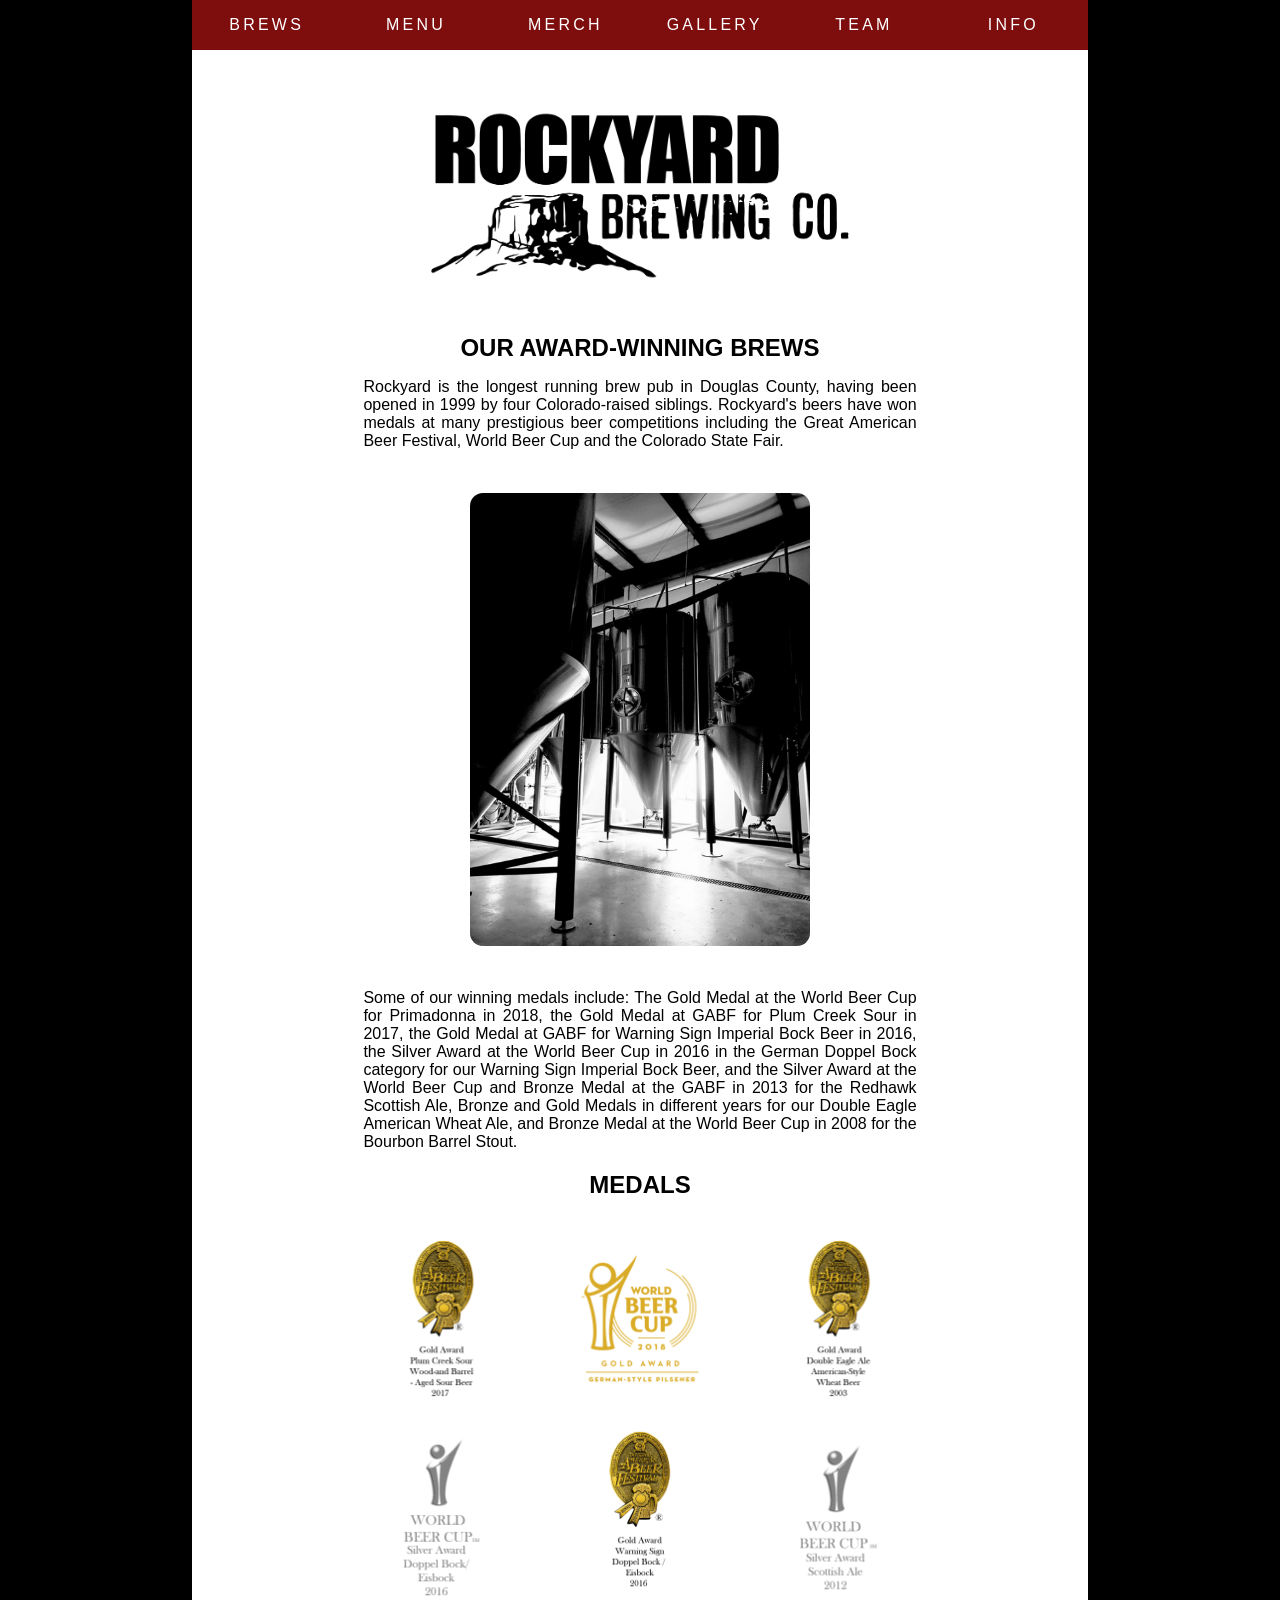
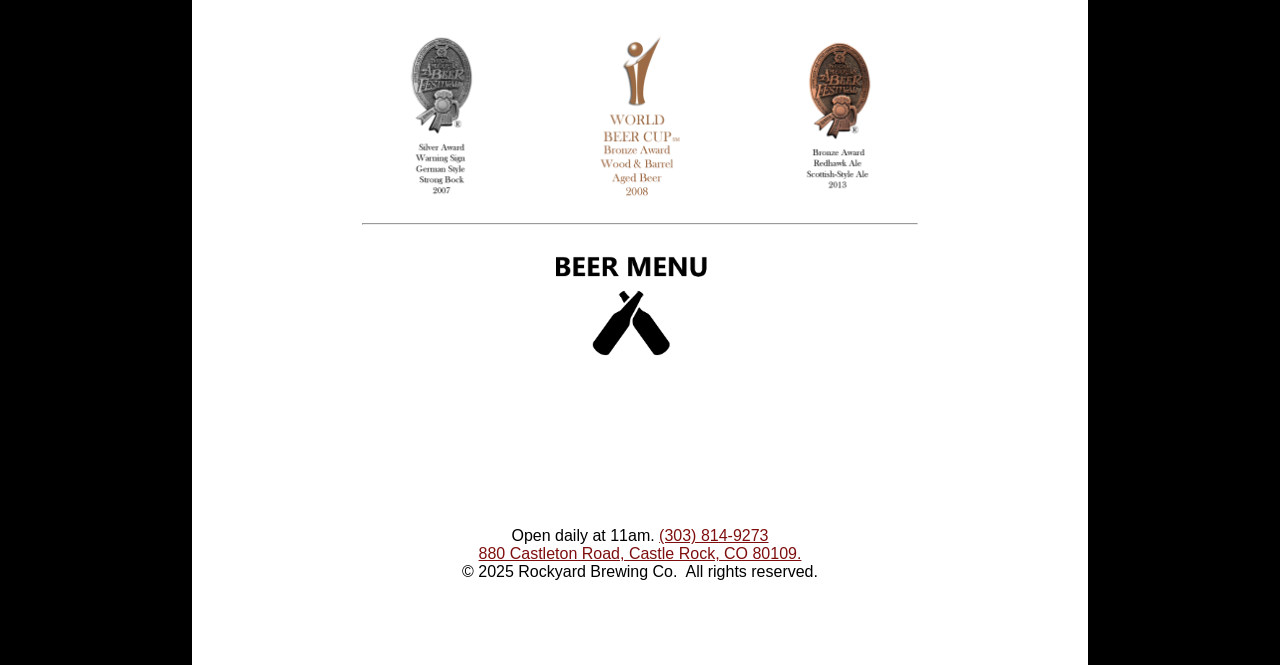
<file: index.html>
<!DOCTYPE html>
<html lang="en">

<head>
    <!-- favicons -->
    <link rel="shortcut icon" type="image/png" href="/data/icon_192x192.png">
    <link rel="shortcut icon" sizes="192x192" href="/data/icon_192x192.png">
    <link rel="apple-touch-icon" href="/data/icon_192x192.png">

    <!-- favicon update -->
    <link rel="icon" href="/data/icon_192x192.png?v=1.0.18" />

    <!-- additional -->
    <title>Rockyard Brewing Co. | Home Page</title>
    <meta charset="utf-8">
    <meta name="viewport" content="width=device-width, initial-scale=1">
    <meta name="description" content="Rockyard history and brewery awards">
    <link rel="stylesheet" href="styles/main.css?v=1.0.18">
    <link rel="stylesheet" href="styles/icons.css?v=1.0.18">
    <link rel="canonical" href="https://rockyard.com">

    <!-- analytics -->
    <script async src="https://www.googletagmanager.com/gtag/js?id=G-DZWD336C4Q"></script>
    <script>
        window.dataLayer = window.dataLayer || [];
        function gtag() { dataLayer.push(arguments); }
        gtag('js', new Date());

        gtag('config', 'G-DZWD336C4Q');
    </script>

    <!-- closable div -->
    <link rel="stylesheet" href="styles/closable.css?v=1.0.18">
    <script async src="scripts/closable.js?v=1.0.18"></script>

</head>

<body>

    <!-- <div class="ShowHide" id="Bar">
        <div id="right">
            <a href="#" onclick="Hide(Bar);">X</a>
        </div>
        <div id="left">
            We're sorry, Rockyard will be closed until around June 20th for repairs. We'll see you soon!
        </div>
    </div> -->

    <div id="showcase">

        <!-- NAVBAR -->
        <nav class="navigation">
            <ul>
                <li><a href="./">BREWS</a></li>
                <li><a href="menu.html">MENU</a></li>
                <li><a href="merch.html">MERCH</a></li>
                <li><a href="gallery.html">GALLERY</a></li>
                <li><a href="team.html">TEAM</a></li>
                <li><a href="info.html">INFO</a></li>
            </ul>
        </nav>

        <!-- MAIN CONTENT -->
        <div id="subshowcase">
            <div id="subshowcase-detail">

                <img class="splash" src="data/logos/logo_black.png" alt="RBC Black Logo" />

                <h1>
                    OUR AWARD-WINNING BREWS
                </h1>

                <p>
                    Rockyard is the longest running brew pub in Douglas County,
                    having been opened in 1999 by four Colorado-raised
                    siblings. Rockyard's beers have won medals at many
                    prestigious beer competitions including the Great American
                    Beer Festival, World Beer Cup and the Colorado State Fair.
                </p>

                <img class="splash-v rounded" src="data/photos/tanks.png" alt="Brewery Fermenter" />

                <p>
                    Some of our winning medals include: The Gold Medal at the
                    World Beer Cup for Primadonna in 2018, the Gold Medal at
                    GABF for Plum Creek Sour in 2017, the Gold Medal at GABF
                    for Warning Sign Imperial Bock Beer in 2016, the Silver
                    Award at the World Beer Cup in 2016 in the German Doppel
                    Bock category for our Warning Sign Imperial Bock Beer, and
                    the Silver Award at the World Beer Cup and Bronze Medal at
                    the GABF in 2013 for the Redhawk Scottish Ale, Bronze and
                    Gold Medals in different years for our Double Eagle
                    American Wheat Ale, and Bronze Medal at the World Beer Cup
                    in 2008 for the Bourbon Barrel Stout.
                </p>

                <h2>
                    MEDALS
                </h2>

                <div class="gallery">
                    <div class="row">
                        <div class="item">
                            <img src="data/awards/GABF1.png" alt="Great American Beer Festival Award no. 1">
                        </div>
                        <div class="item">
                            <img src="data/awards/WBC_Gold_Primadonna.png" alt="World Beer Cup, Gold Primadonna">
                        </div>
                        <div class="item">
                            <img src="data/awards/GABF3.png" alt="Great American Beer Festival Award no. 3">
                        </div>
                    </div>
                    <div class="row">
                        <div class="item">
                            <img src="data/awards/WBC1.png" alt="World Beer Cup Award no. 1">
                        </div>
                        <div class="item">
                            <img src="data/awards/GABF2.png" alt="Great American Beer Festival Award no. 2">
                        </div>
                        <div class="item">
                            <img src="data/awards/WBC2.png" alt="World Beer Cup Award no. 2">
                        </div>
                    </div>
                    <div class="row">
                        <div class="item">
                            <img src="data/awards/GABF4.png" alt="Great American Beer Festival Award no. 4">
                        </div>
                        <div class="item">
                            <img src="data/awards/WBC3.png" alt="World Beer Cup Award no. 3">
                        </div>
                        <div class="item">
                            <img src="data/awards/GABF5.png" alt="Great American Beer Festival Award no. 5">
                        </div>
                    </div>
                </div>

                <hr />

                <div class="menu">
                    <a href="https://www.canva.com/design/DAG2jGZc2I8/MSeVr0kwJCTQhzF5xi6Z4Q/view" rel="noopener" aria-label="Canva">
                        <img id="beer" src="data/menu/menuB.png" alt="Beer Menu" />
                    </a>
                </div>

                <!-- <h1>
                    BEER MENU
                </h1>
                <a href="https://untappd.com/v/rockyard-brewing-co/33327" aria-label="untappd" rel="noopener">
                    <img height="100vh" style="margin-right: auto; margin-left: auto; display: block;"
                        src="data/social/icon_untappd.svg" alt="Untappd">
                </a> -->

                <!-- PAGE BOTTOM -->
                <div class="bottom">
                    <p style="text-align: center;">
                        Open daily at 11am.
                        <a href="tel:303-814-9273">
                            (303) 814-9273
                        </a>
                        <br />
                        <a href="https://www.google.com/maps/dir//Rockyard+Brewing+Company,+880+Castleton+Rd,+Castle+Rock,+CO+80109"
                            rel="noopener">
                            880 Castleton Road, Castle Rock, CO 80109.
                        </a>
                        <br />
                        © 2025 Rockyard Brewing Co.&nbsp;&nbsp;All rights reserved.
                    </p>
                </div>

            </div>
        </div>
    </div>

</body>

</html>
</file>
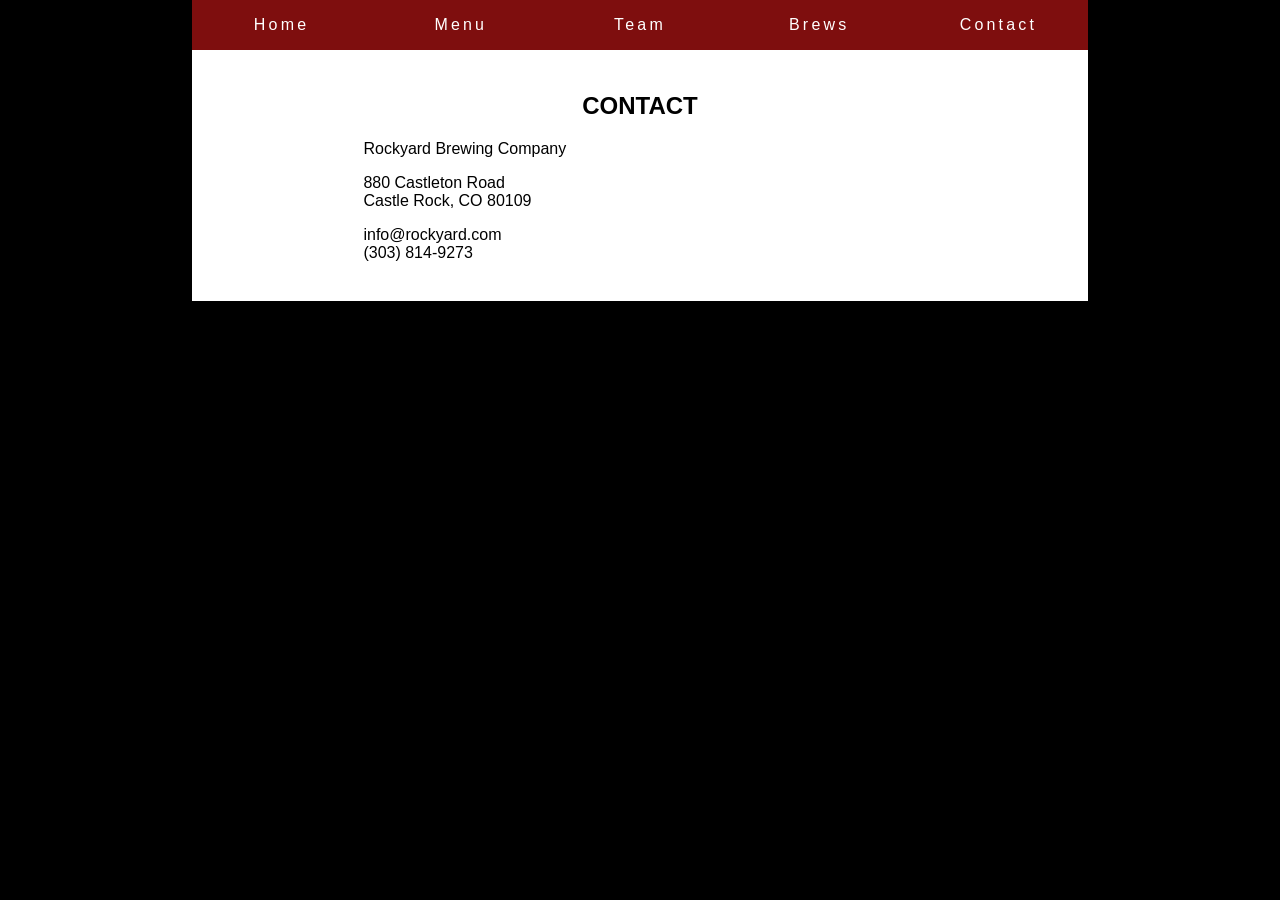
<file: contact.html>
<!DOCTYPE html>
<html>

<head>
    <meta charset="utf-8">
    <link rel="stylesheet" href="styles/main.css">
</head>

<body>
    <div id="showcase">

        <!-- NAVBAR -->
        <nav class="navigation">
            <ul>
                <li><a href="index.html">Home</a></li>
                <li><a href="menu.html">Menu</a></li>
                <li><a href="team.html">Team</a></li>
                <li><a href="brews.html">Brews</a></li>
                <li><a href="contact.html">Contact</a></li>
            </ul>
        </nav>

        <!-- MAIN CONTENT -->
        <div id="subshowcase">
            <div id="subshowcase-detail">

                <h2>
                    CONTACT
                </h2>

                <p>
                    Rockyard Brewing Company
                </p>
                <p>
                    880 Castleton Road<br>
                    Castle Rock, CO 80109
                </p>
                <p>
                    info@rockyard.com<br>
                    (303) 814-9273
                </p>

            </div>
        </div>
    </div>

</body>

</html>
</file>
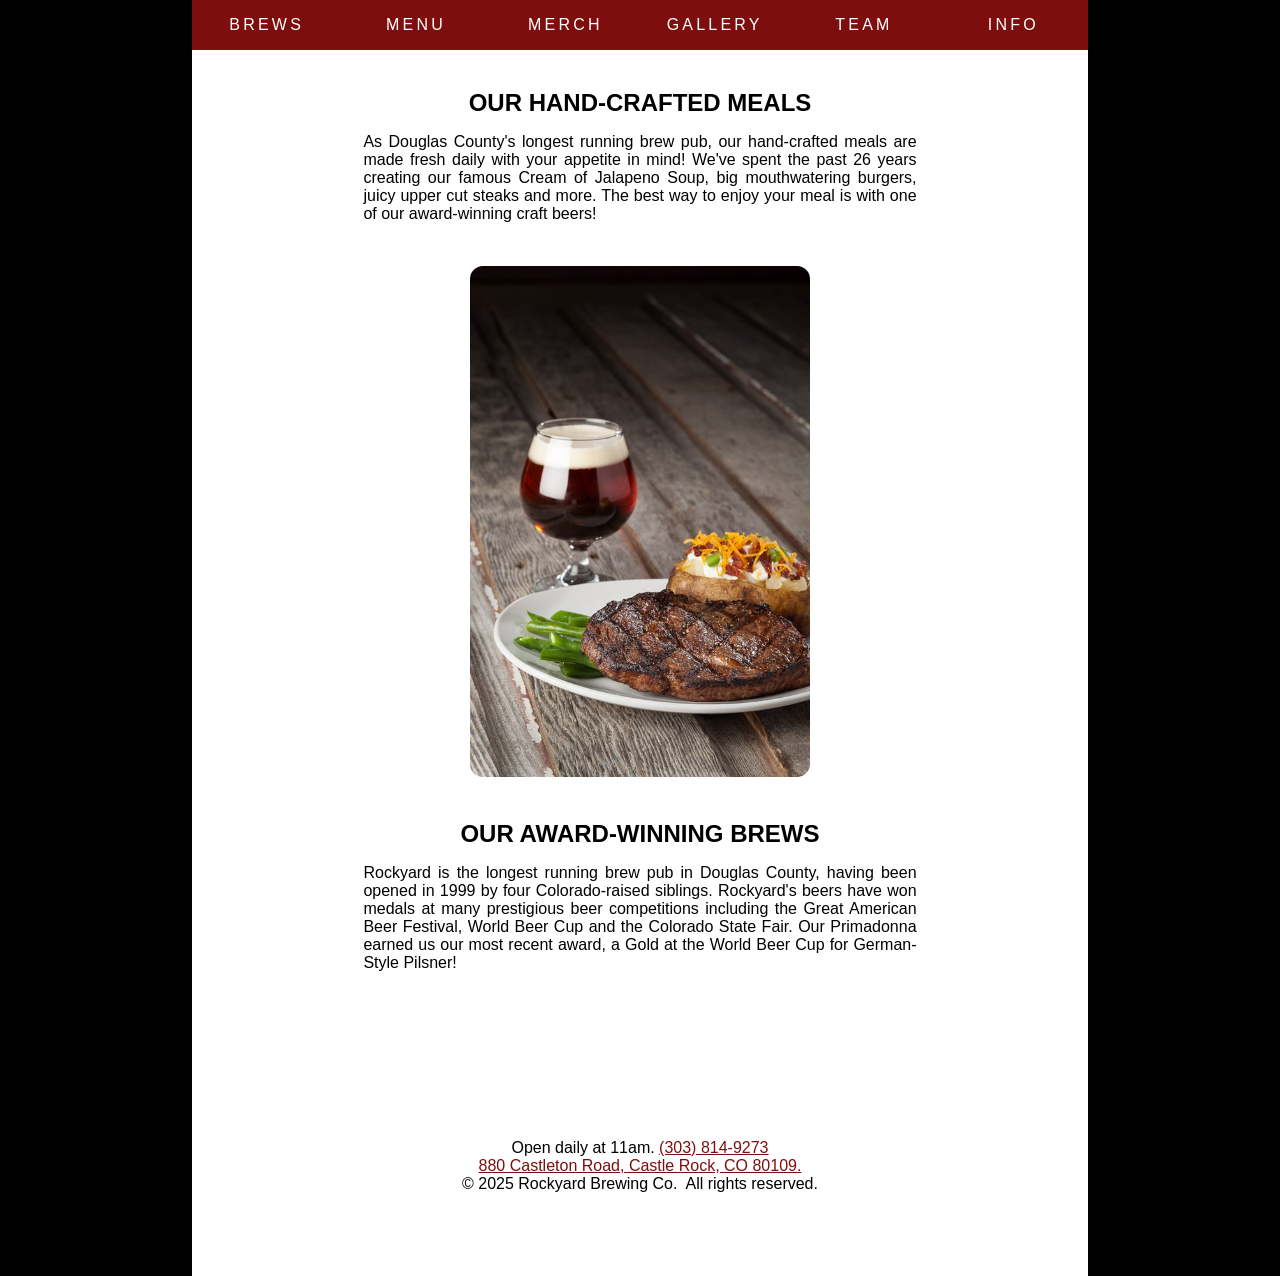
<file: gallery.html>
<!DOCTYPE html>
<html lang="en">

<head>
    <!-- favicons -->
    <link rel="shortcut icon" type="image/png" href="/data/icon_192x192.png">
    <link rel="shortcut icon" sizes="192x192" href="/data/icon_192x192.png">
    <link rel="apple-touch-icon" href="/data/icon_192x192.png">

    <!-- favicon update -->
    <link rel="icon" href="/data/icon_192x192.png?v=1.0.18" />

    <!-- additional -->
    <title>Rockyard Brewing Co. | Photo Gallery</title>
    <meta charset="utf-8">
    <meta name="viewport" content="width=device-width, initial-scale=1">
    <meta name="description" content="Rockyard merch and image gallery">
    <link rel="stylesheet" href="styles/main.css?v=1.0.18">
    <link rel="canonical" href="https://rockyard.com/gallery.html">

    <!-- analytics -->
    <script async src="https://www.googletagmanager.com/gtag/js?id=G-DZWD336C4Q"></script>
    <script>
        window.dataLayer = window.dataLayer || [];
        function gtag() { dataLayer.push(arguments); }
        gtag('js', new Date());

        gtag('config', 'G-DZWD336C4Q');
    </script>

    <!-- closable div -->
    <link rel="stylesheet" href="styles/closable.css?v=1.0.18">
    <script async src="scripts/closable.js?v=1.0.18"></script>

</head>

<body>

    <div id="showcase">

        <!-- NAVBAR -->
        <nav class="navigation">
            <ul>
                <li><a href="./">BREWS</a></li>
                <li><a href="menu.html">MENU</a></li>
                <li><a href="merch.html">MERCH</a></li>
                <li><a href="gallery.html">GALLERY</a></li>
                <li><a href="team.html">TEAM</a></li>
                <li><a href="info.html">INFO</a></li>
            </ul>
        </nav>

        <!-- MAIN CONTENT -->
        <div id="subshowcase">
            <div id="subshowcase-detail">

                <h1>
                    OUR HAND-CRAFTED MEALS
                </h1>
                <p>
                    As Douglas County's longest running brew pub, our
                    hand-crafted meals are made fresh daily with your appetite
                    in mind! We've spent the past 26 years creating our famous
                    Cream of Jalapeno Soup, big mouthwatering burgers, juicy
                    upper cut steaks and more. The best way to enjoy your meal
                    is with one of our award-winning craft beers!
                </p>

                <img class="splash-v rounded" src="data/photos/food.jpg" alt="food" />

                <h1>
                    OUR AWARD-WINNING BREWS
                </h1>
                <p>
                    Rockyard is the longest running brew pub in Douglas County,
                    having been opened in 1999 by four Colorado-raised
                    siblings. Rockyard's beers have won medals at many
                    prestigious beer competitions including the Great American
                    Beer Festival, World Beer Cup and the Colorado State Fair.
                    Our Primadonna earned us our most recent award, a Gold at
                    the World Beer Cup for German-Style Pilsner!
                </p>

                <!-- PAGE BOTTOM -->
                <div class="bottom">
                    <p style="text-align: center;">
                        Open daily at 11am.
                        <a href="tel:303-814-9273">
                            (303) 814-9273
                        </a>
                        <br />
                        <a href="https://www.google.com/maps/dir//Rockyard+Brewing+Company,+880+Castleton+Rd,+Castle+Rock,+CO+80109"
                            rel="noopener">
                            880 Castleton Road, Castle Rock, CO 80109.
                        </a>
                        <br />
                        © 2025 Rockyard Brewing Co.&nbsp;&nbsp;All rights reserved.
                    </p>
                </div>

            </div>
        </div>
    </div>

</body>

</html>
</file>
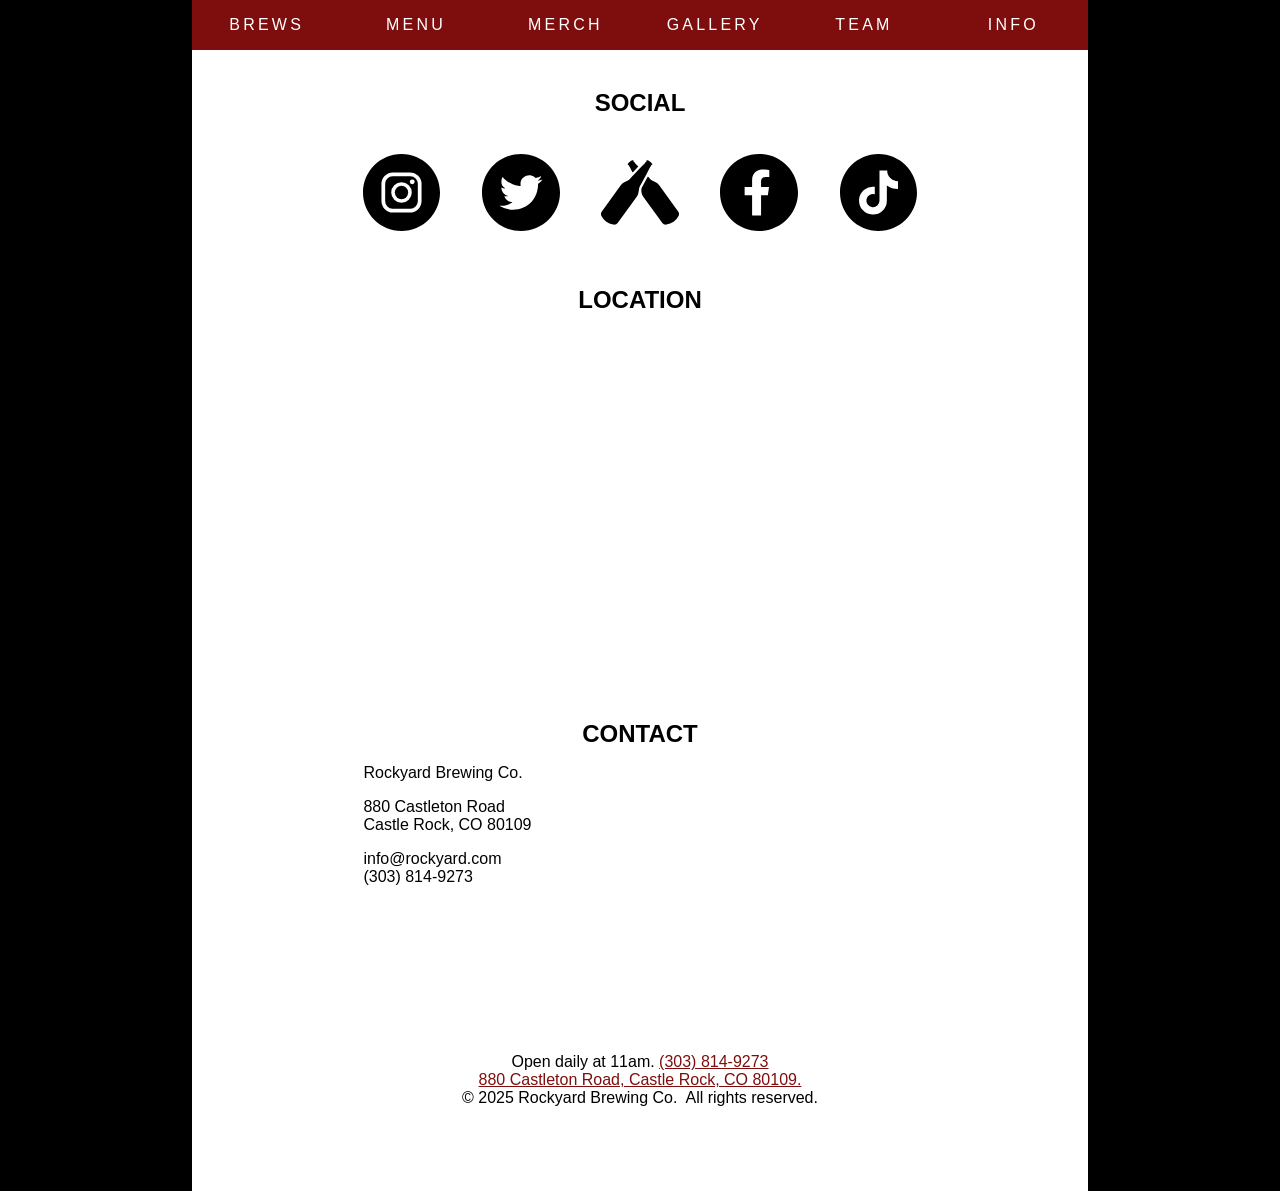
<file: info.html>
<!DOCTYPE html>
<html lang="en">

<head>
    <!-- favicons -->
    <link rel="shortcut icon" type="image/png" href="/data/icon_192x192.png">
    <link rel="shortcut icon" sizes="192x192" href="/data/icon_192x192.png">
    <link rel="apple-touch-icon" href="/data/icon_192x192.png">

    <!-- favicon update -->
    <link rel="icon" href="/data/icon_192x192.png?v=1.0.18" />

    <!-- additional -->
    <title>Rockyard Brewing Co. | Information</title>
    <meta charset="utf-8">
    <meta name="viewport" content="width=device-width, initial-scale=1">
    <meta name="description" content="Rockyard ocial media, location, and contact">
    <link rel="stylesheet" href="styles/main.css?v=1.0.18">
    <link rel="stylesheet" href="styles/icons.css?v=1.0.18">
    <link rel="canonical" href="https://rockyard.com/info.html">

    <!-- analytics -->
    <script async src="https://www.googletagmanager.com/gtag/js?id=G-DZWD336C4Q"></script>
    <script>
        window.dataLayer = window.dataLayer || [];
        function gtag() { dataLayer.push(arguments); }
        gtag('js', new Date());

        gtag('config', 'G-DZWD336C4Q');
    </script>

    <!-- closable div -->
    <link rel="stylesheet" href="styles/closable.css?v=1.0.18">
    <script async src="scripts/closable.js?v=1.0.18"></script>

</head>

<body>

    <div id="showcase">

        <!-- NAVBAR -->
        <nav class="navigation">
            <ul>
                <li><a href="./">BREWS</a></li>
                <li><a href="menu.html">MENU</a></li>
                <li><a href="merch.html">MERCH</a></li>
                <li><a href="gallery.html">GALLERY</a></li>
                <li><a href="team.html">TEAM</a></li>
                <li><a href="info.html">INFO</a></li>
            </ul>
        </nav>

        <!-- MAIN CONTENT -->
        <div id="subshowcase">
            <div id="subshowcase-detail">

                <h1>
                    SOCIAL
                </h1>
                <div class="gallery">
                    <div class="row">
                        <div class="item padded">
                            <a href="https://www.instagram.com/rockyardbrewing/" rel="noopener" aria-label="Instagram">
                                <img src="data/social/icon_instagram.svg" alt="Instagram" />
                            </a>
                        </div>
                        <div class="item padded">
                            <a href="https://twitter.com/rockyardbrewing/" rel="noopener" aria-label="Twitter">
                                <img src="data/social/icon_twitter.svg" alt="Twitter" />
                            </a>
                        </div>
                        <div class="item padded">
                            <a href="https://www.canva.com/design/DAG2jGZc2I8/MSeVr0kwJCTQhzF5xi6Z4Q/view?utm_content=DAG2jGZc2I8&utm_campaign=designshare&utm_medium=link2&utm_source=uniquelinks&utlId=ha74b4230c2" rel="noopener" aria-label="Canva">
                                <img src="data/social/icon_untappd.svg" alt="Untappd" />
                            </a>
                        </div>
                        <div class="item padded">
                            <a href="https://www.facebook.com/RockyardBrewingCompany/" rel="noopener"
                                aria-label="Facebook">
                                <img src="data/social/icon_facebook.svg" alt="Facebook" />
                            </a>
                        </div>
                        <div class="item padded">
                            <a href="https://www.tiktok.com/@rockyardbrewing" rel="noopener" aria-label="TikTok">
                                <img src="data/social/icon_tiktok.svg" alt="TikTok" />
                            </a>
                        </div>
                    </div>
                </div>
                <br />

                <h1>
                    LOCATION
                </h1>

                <p class="map">
                    <iframe title="Rockyard Brewing Co. on Google Maps"
                        src="https://www.google.com/maps/embed/v1/place?key=AIzaSyD4onj3cZAJDjT0AWK1OpdVJZJmQZ_nrsE&q=Rockyard+Brewing+Company">
                    </iframe>
                </p>
                <br />

                <h1>
                    CONTACT
                </h1>
                <p>
                    Rockyard Brewing Co.
                </p>
                <p>
                    880 Castleton Road<br />
                    Castle Rock, CO 80109
                </p>
                <p>
                    info@rockyard.com<br />
                    (303) 814-9273
                </p>

                <!-- PAGE BOTTOM -->
                <div class="bottom">
                    <p style="text-align: center;">
                        Open daily at 11am.
                        <a href="tel:303-814-9273">
                            (303) 814-9273
                        </a>
                        <br />
                        <a href="https://www.google.com/maps/dir//Rockyard+Brewing+Company,+880+Castleton+Rd,+Castle+Rock,+CO+80109"
                            rel="noopener">
                            880 Castleton Road, Castle Rock, CO 80109.
                        </a>
                        <br />
                        © 2025 Rockyard Brewing Co.&nbsp;&nbsp;All rights reserved.
                    </p>
                </div>

            </div>
        </div>
    </div>

</body>

</html>
</file>
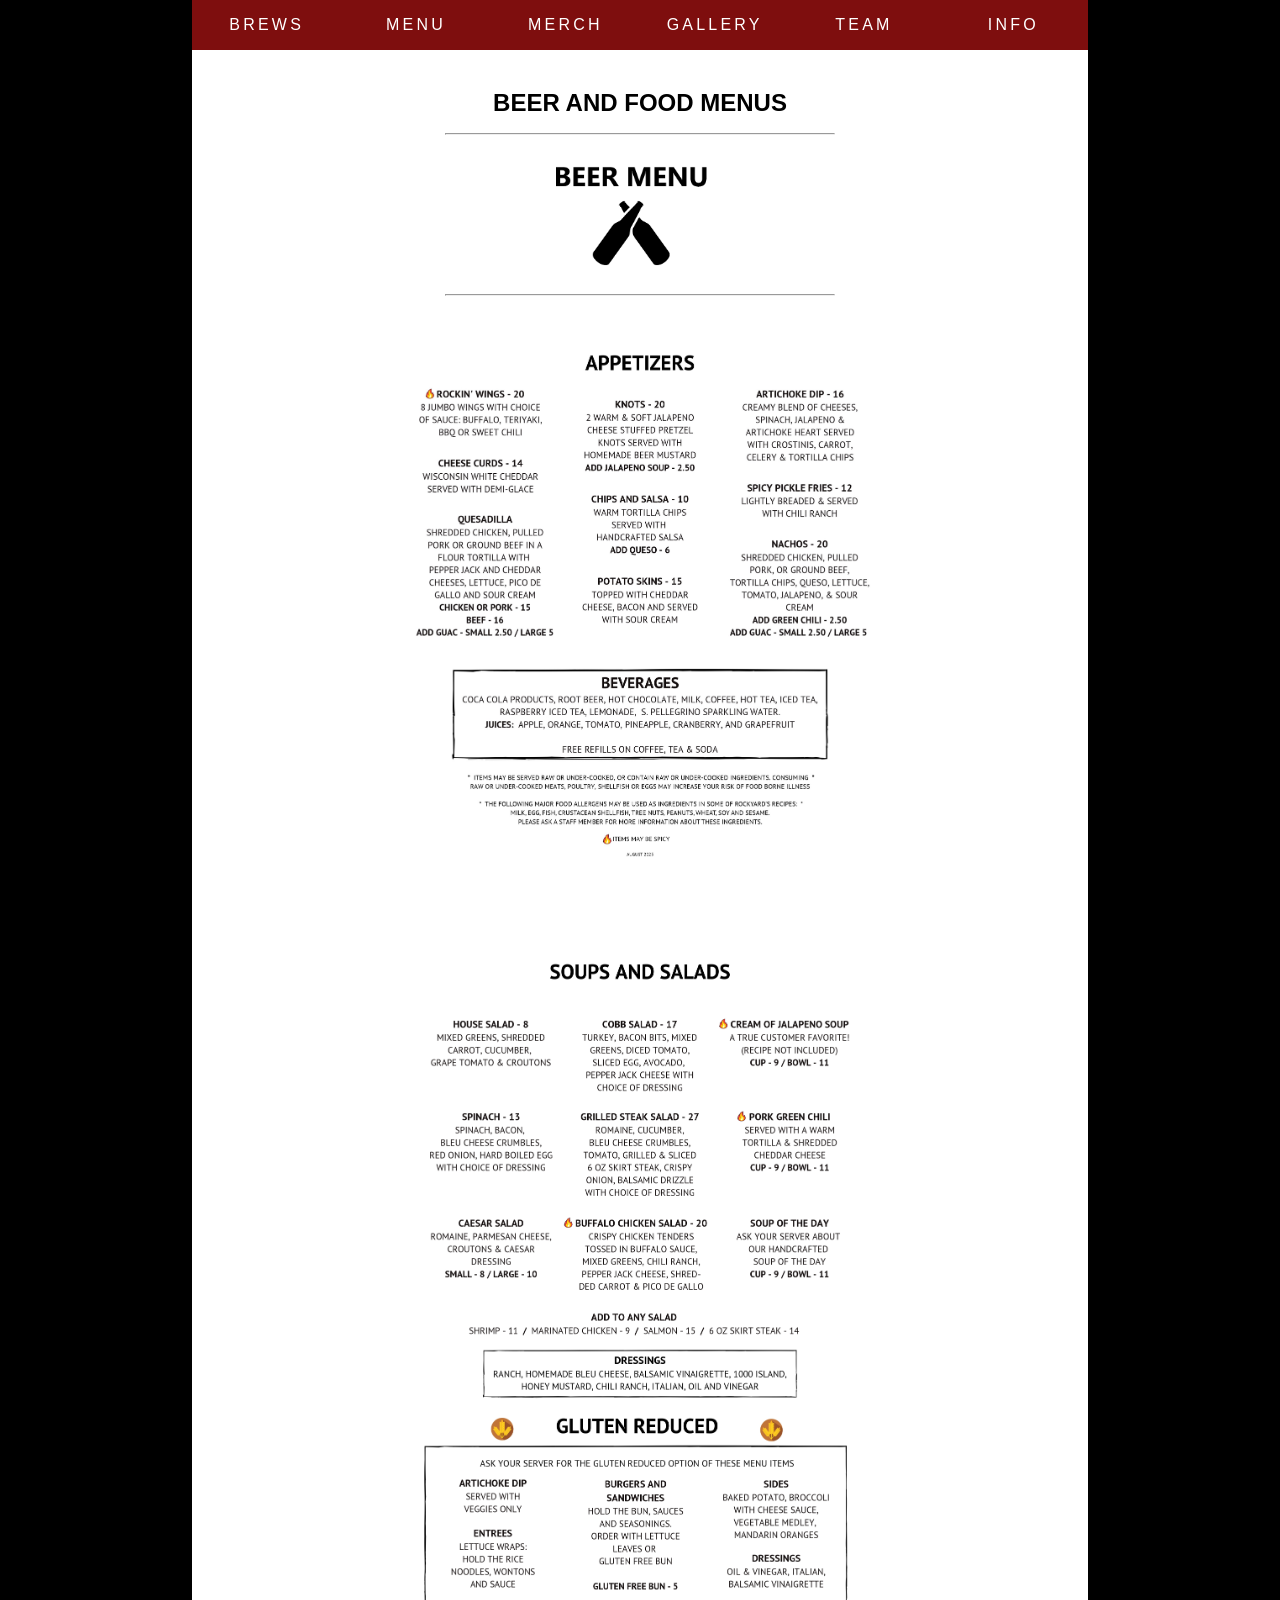
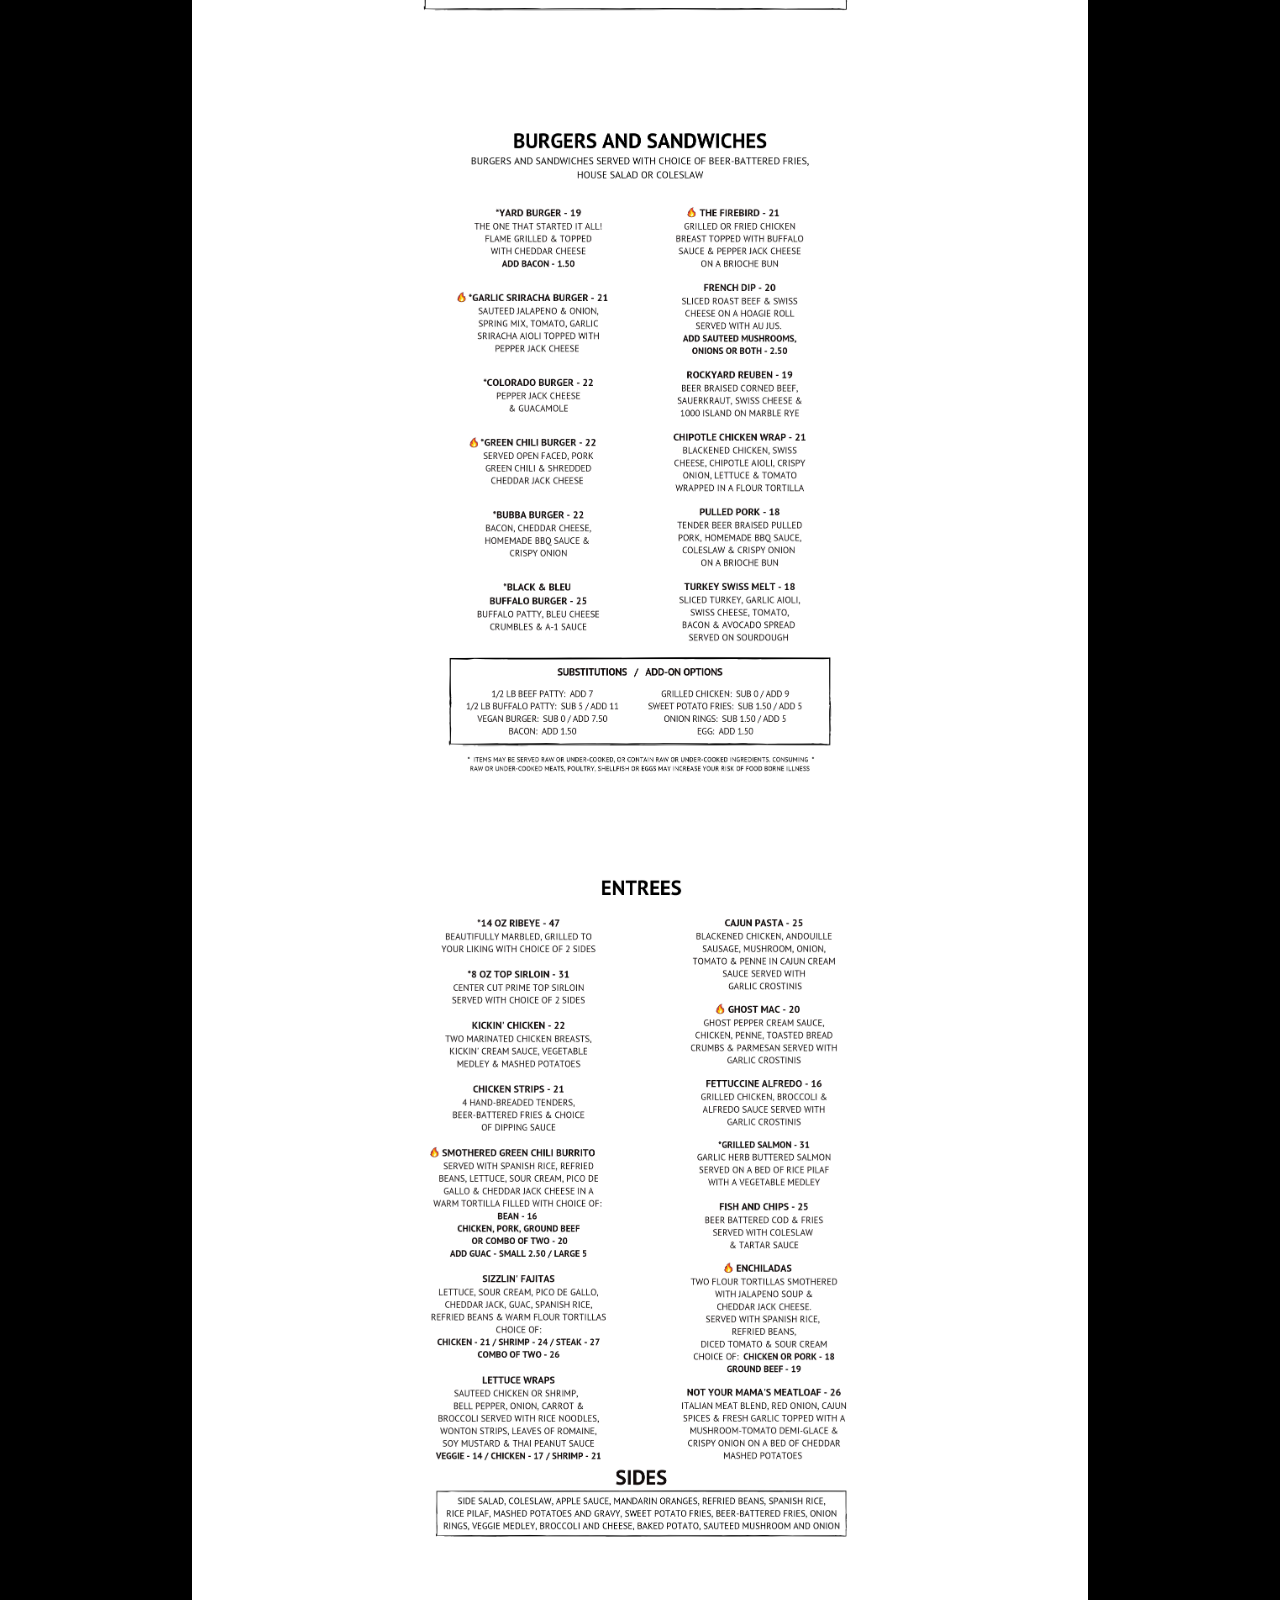
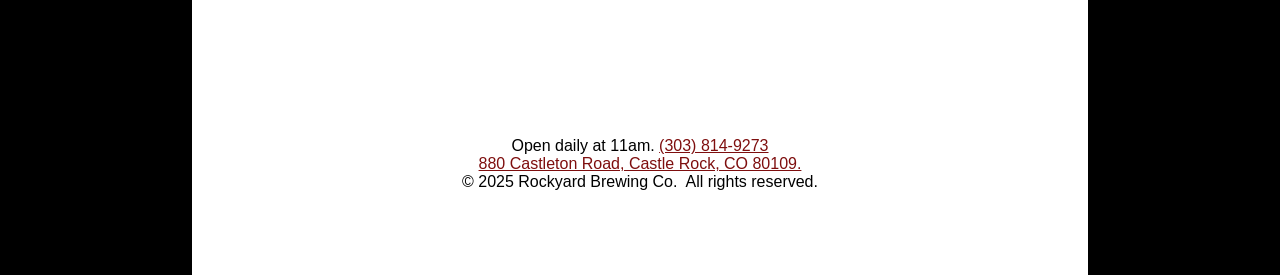
<file: menu.html>
<!DOCTYPE html>
<html lang="en">

<head>
    <!-- favicons -->
    <link rel="shortcut icon" type="image/png" href="/data/icon_192x192.png">
    <link rel="shortcut icon" sizes="192x192" href="/data/icon_192x192.png">
    <link rel="apple-touch-icon" href="/data/icon_192x192.png">

    <!-- favicon update -->
    <link rel="icon" href="/data/icon_192x192.png?v=1.0.18" />

    <!-- additional -->
    <title>Rockyard Brewing Co. | Beer and Food Menus</title>
    <meta charset="utf-8">
    <meta name="viewport" content="width=device-width, initial-scale=1">
    <meta name="description" content="Rockyard beer and food menu">
    <link rel="stylesheet" href="styles/main.css?v=1.0.18">
    <link rel="stylesheet" href="styles/icons.css?v=1.0.18">
    <link rel="canonical" href="https://rockyard.com/menu.html">

    <!-- analytics -->
    <script async src="https://www.googletagmanager.com/gtag/js?id=G-DZWD336C4Q"></script>
    <script>
        window.dataLayer = window.dataLayer || [];
        function gtag() { dataLayer.push(arguments); }
        gtag('js', new Date());

        gtag('config', 'G-DZWD336C4Q');
    </script>

    <!-- closable div -->
    <link rel="stylesheet" href="styles/closable.css?v=1.0.18">
    <script async src="scripts/closable.js?v=1.0.18"></script>

</head>

<body>

    <div id="showcase">

        <!-- NAVBAR -->
        <nav class="navigation">
            <ul>
                <li><a href="./">BREWS</a></li>
                <li><a href="menu.html">MENU</a></li>
                <li><a href="merch.html">MERCH</a></li>
                <li><a href="gallery.html">GALLERY</a></li>
                <li><a href="team.html">TEAM</a></li>
                <li><a href="info.html">INFO</a></li>
            </ul>
        </nav>

        <!-- MAIN CONTENT -->
        <div id="subshowcase">
            <div id="subshowcase-detail">

                <h1>
                    BEER AND FOOD MENUS
                </h1>

                <div class="menu">
                    <hr />
                    <a href="https://www.canva.com/design/DAG2jGZc2I8/MSeVr0kwJCTQhzF5xi6Z4Q/view" rel="noopener" aria-label="Canva">
                        <img src="data/menu/menuB.png" alt="Beer Menu" />
                    </a>
                    <hr />
                    <img class="long" src="data/menu/menu1.jpg" alt="RBC Menu no. 1" />
                    <img class="long" src="data/menu/menu2.jpg" alt="RBC Menu no. 2" />
                    <img class="long" src="data/menu/menu3.jpg" alt="RBC Menu no. 3" />
                    <img class="long" src="data/menu/menu4.jpg" alt="RBC Menu no. 4" />
                </div>

                <!-- PAGE BOTTOM -->
                <div class="bottom">
                    <p style="text-align: center;">
                        Open daily at 11am.
                        <a href="tel:303-814-9273">
                            (303) 814-9273
                        </a>
                        <br />
                        <a href="https://www.google.com/maps/dir//Rockyard+Brewing+Company,+880+Castleton+Rd,+Castle+Rock,+CO+80109"
                            rel="noopener">
                            880 Castleton Road, Castle Rock, CO 80109.
                        </a>
                        <br />
                        © 2025 Rockyard Brewing Co.&nbsp;&nbsp;All rights reserved.
                    </p>
                </div>

            </div>
        </div>
    </div>

</body>

</html>
</file>
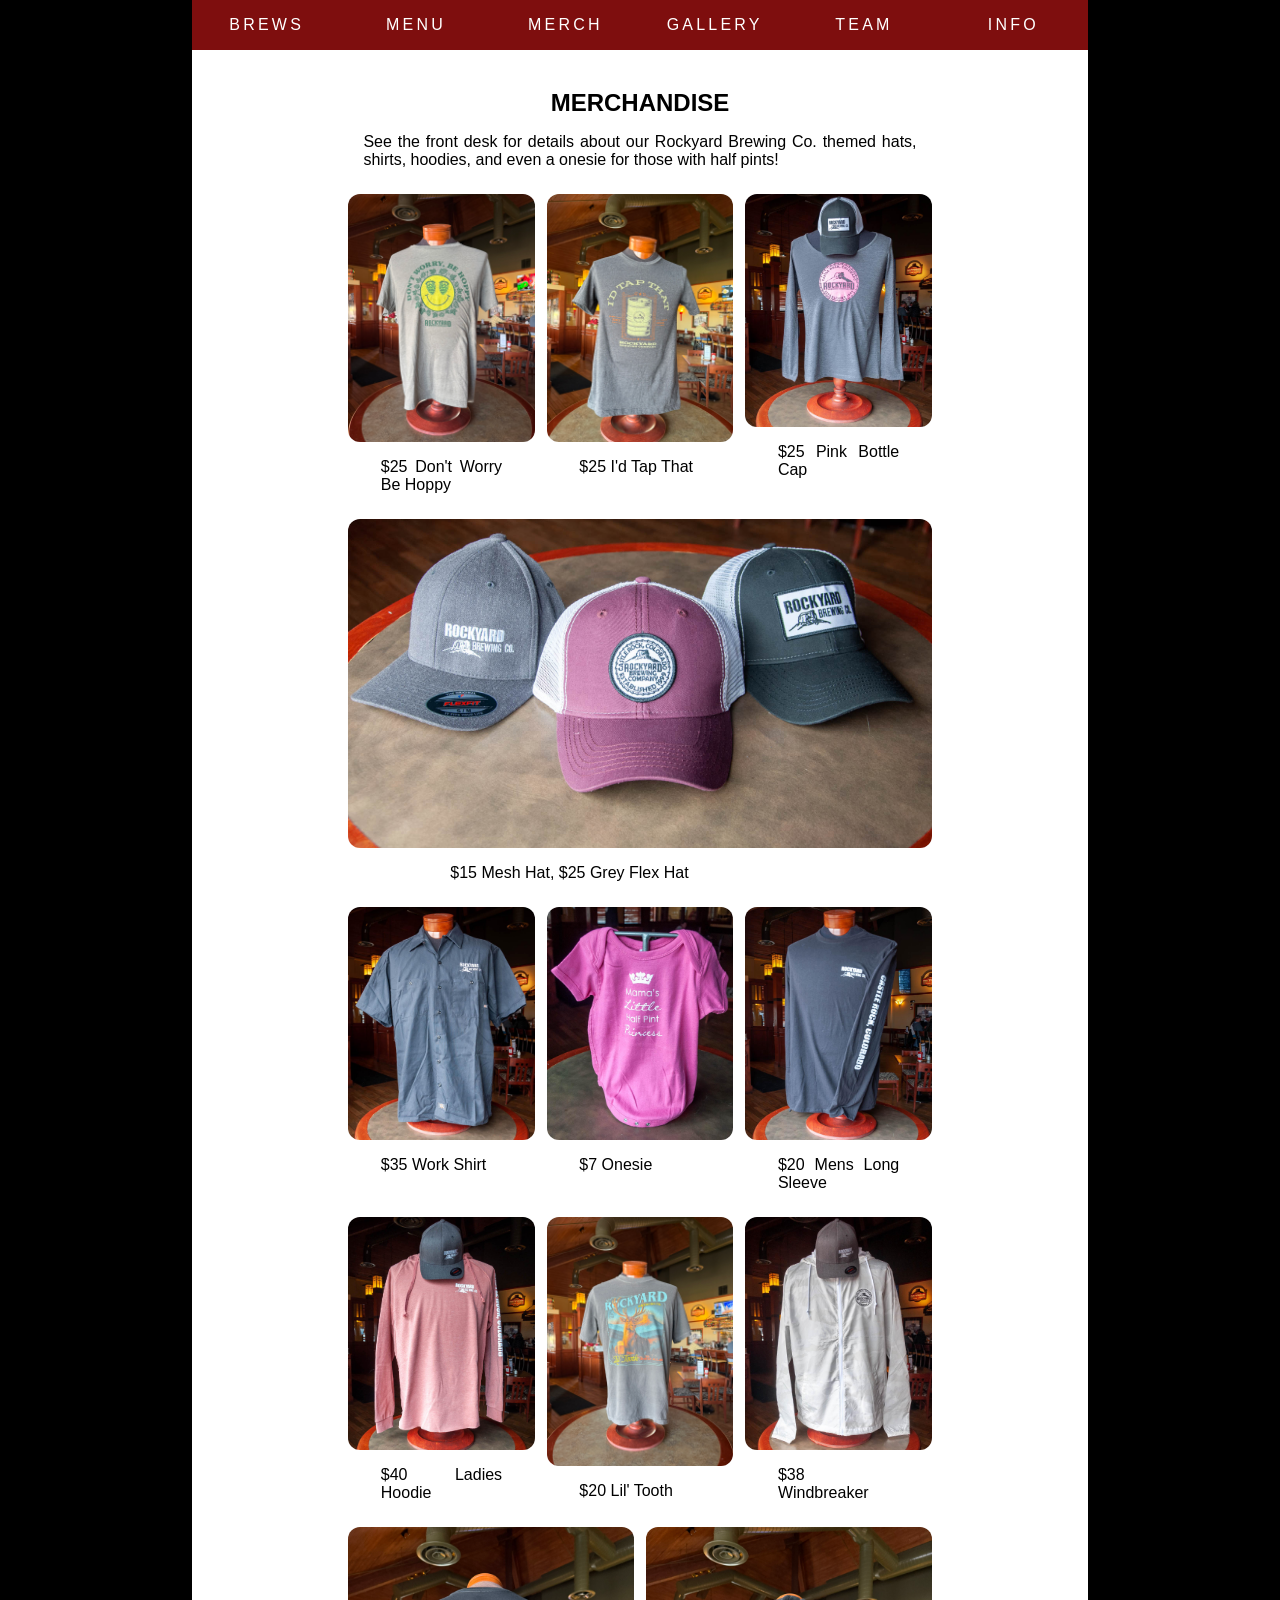
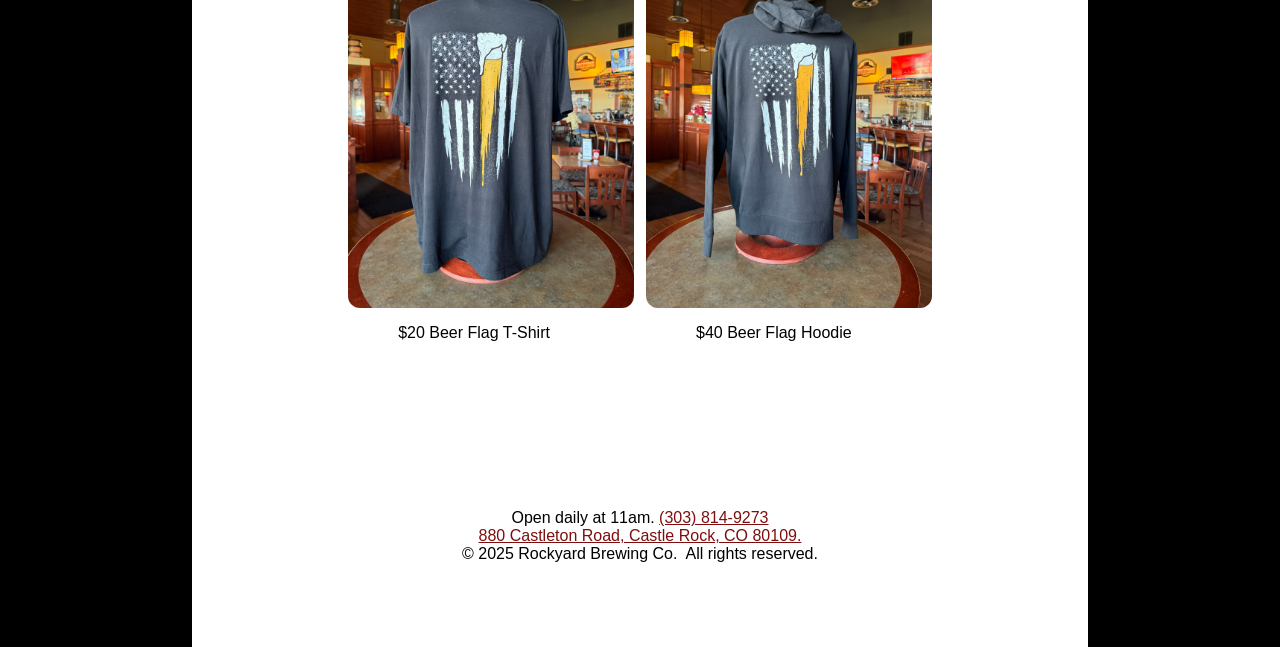
<file: merch.html>
<!DOCTYPE html>
<html lang="en">

<head>
    <!-- favicons -->
    <link rel="shortcut icon" type="image/png" href="/data/icon_192x192.png">
    <link rel="shortcut icon" sizes="192x192" href="/data/icon_192x192.png">
    <link rel="apple-touch-icon" href="/data/icon_192x192.png">

    <!-- favicon update -->
    <link rel="icon" href="/data/icon_192x192.png?v=1.0.18" />

    <!-- additional -->
    <title>Rockyard Brewing Co. | Merchandise</title>
    <meta charset="utf-8">
    <meta name="viewport" content="width=device-width, initial-scale=1">
    <meta name="description" content="Rockyard merch">
    <link rel="stylesheet" href="styles/main.css?v=1.0.18">
    <link rel="stylesheet" href="styles/icons.css?v=1.0.18">
    <link rel="canonical" href="https://rockyard.com/merch.html">

    <!-- analytics -->
    <script async src="https://www.googletagmanager.com/gtag/js?id=G-DZWD336C4Q"></script>
    <script>
        window.dataLayer = window.dataLayer || [];
        function gtag() { dataLayer.push(arguments); }
        gtag('js', new Date());

        gtag('config', 'G-DZWD336C4Q');
    </script>

    <!-- closable div -->
    <link rel="stylesheet" href="styles/closable.css?v=1.0.18">
    <script async src="scripts/closable.js?v=1.0.18"></script>

</head>

<body>

    <div id="showcase">

        <!-- NAVBAR -->
        <nav class="navigation">
            <ul>
                <li><a href="./">BREWS</a></li>
                <li><a href="menu.html">MENU</a></li>
                <li><a href="merch.html">MERCH</a></li>
                <li><a href="gallery.html">GALLERY</a></li>
                <li><a href="team.html">TEAM</a></li>
                <li><a href="info.html">INFO</a></li>
            </ul>
        </nav>

        <!-- MAIN CONTENT -->
        <div id="subshowcase">
            <div id="subshowcase-detail">

                <h1>
                    MERCHANDISE
                </h1>

                <p>
                    See the front desk for details about our Rockyard Brewing
                    Co. themed hats, shirts, hoodies, and even a onesie for
                    those with half pints!
                </p>

                <div class="gallery">
                    <div class="row">
                        <!-- <div class="item image">
                            <a href="data/merch/15_gray_bottle_cap.jpg">
                                <img loading="lazy" src="data/merch/15_gray_bottle_cap.jpg" alt="$15 Gray Bottle Cap">
                            </a>
                            <p class="caption">$15 Gray Bottle Cap</p>
                        </div>
                        <div class="item image">
                            <a href="data/merch/15_colorado_tee.jpg">
                                <img loading="lazy" src="data/merch/15_colorado_tee.jpg" alt="$15 Colorado Tee">
                            </a>
                            <p class="caption">$15 Colorado Tee</p>
                        </div> -->
                        <div class="item image">
                            <a href="data/merch/20_dont_worry.JPEG">
                                <img loading="lazy" src="data/merch/20_dont_worry.JPEG" alt="$20 Don't Worry Be Hoppy">
                            </a>
                            <p class="caption">$25 Don't Worry Be Hoppy</p>
                        </div>
                        <div class="item image">
                            <a href="data/merch/20_id_tap_that.JPEG">
                                <img loading="lazy" src="data/merch/20_id_tap_that.JPEG" alt="$20 I'd Tap That">
                            </a>
                            <p class="caption">$25 I'd Tap That</p>
                        </div>
                        <div class="item image">
                            <a href="data/merch/25_pink_bottle_cap.jpg">
                                <img loading="lazy" src="data/merch/25_pink_bottle_cap.jpg" alt="$25 Pink Bottle Cap">
                            </a>
                            <p class="caption">$25 Pink Bottle Cap</p>
                        </div>
                    </div>

                    <div class="row">
                        <div class="item image">
                            <a href="data/merch/15_mesh25_grey_flex.jpg">
                                <img loading="lazy" src="data/merch/15_mesh25_grey_flex.jpg" alt="$15 Mesh25 Grey Flex">
                            </a>
                            <p class="caption">$15 Mesh Hat, $25 Grey Flex Hat</p>
                        </div>
                    </div>

                    <div class="row">
                        <div class="item image">
                            <a href="data/merch/35_work_shirt.jpg">
                                <img loading="lazy" src="data/merch/35_work_shirt.jpg" alt="$35 Work Shirt">
                            </a>
                            <p class="caption">$35 Work Shirt</p>
                        </div>
                        <div class="item image">
                            <a href="data/merch/7_onesie.jpg">
                                <img loading="lazy" src="data/merch/7_onesie.jpg" alt="$7 Onesie">
                            </a>
                            <p class="caption">$7 Onesie</p>
                        </div>
                        <div class="item image">
                            <a href="data/merch/20_mens_black_long_sleeve.jpg">
                                <img loading="lazy" src="data/merch/20_mens_black_long_sleeve.jpg"
                                    alt="$20 Mens Black Long Sleeve">
                            </a>
                            <p class="caption">$20 Mens Long Sleeve</p>
                        </div>
                    </div>

                    <div class="row">
                        <div class="item image">
                            <a href="data/merch/40_ladies_hoodie.jpg">
                                <img loading="lazy" src="data/merch/40_ladies_hoodie.jpg" alt="$40 Ladies Hoodie">
                            </a>
                            <p class="caption">$40 Ladies Hoodie</p>
                        </div>
                        <div class="item image">
                            <a href="data/merch/20_lil_tooth.JPEG">
                                <img loading="lazy" src="data/merch/20_lil_tooth.JPEG" alt="$20 Lil' Tooth">
                            </a>
                            <p class="caption">$20 Lil' Tooth</p>
                        </div>
                        <!-- <div class="item image">
                            <a href="data/merch/35_colorado_hoodie.jpg">
                                <img loading="lazy" src="data/merch/35_colorado_hoodie.jpg" alt="$35 Colorado Hoodie">
                            </a>
                            <p class="caption">$35 Colorado Hoodie</p>
                        </div> -->
                        <div class="item image">
                            <a href="data/merch/38_windbreaker.jpg">
                                <img loading="lazy" src="data/merch/38_windbreaker.jpg" alt="$38 Windbreaker">
                            </a>
                            <p class="caption">$38 Windbreaker</p>
                        </div>
                    </div>

                    <div class="row">
                        <div class="item image">
                            <a href="data/merch/20_beer_flag_t.JPEG">
                                <img loading="lazy" src="data/merch/20_beer_flag_t.JPEG" alt="$20 Beer Flag T-Shirt">
                            </a>
                            <p class="caption">$20 Beer Flag T-Shirt</p>
                        </div>
                        <div class="item image">
                            <a href="data/merch/40_beer_flag_hoodie.JPEG">
                                <img loading="lazy" src="data/merch/40_beer_flag_hoodie.JPEG"
                                    alt="$40 Beer Flag Hoodie">
                            </a>
                            <p class="caption">$40 Beer Flag Hoodie</p>
                        </div>
                    </div>
                </div>



                <!-- PAGE BOTTOM -->
                <div class="bottom">
                    <p style="text-align: center;">
                        Open daily at 11am.
                        <a href="tel:303-814-9273">
                            (303) 814-9273
                        </a>
                        <br />
                        <a href="https://www.google.com/maps/dir//Rockyard+Brewing+Company,+880+Castleton+Rd,+Castle+Rock,+CO+80109"
                            rel="noopener">
                            880 Castleton Road, Castle Rock, CO 80109.
                        </a>
                        <br />
                        © 2025 Rockyard Brewing Co.&nbsp;&nbsp;All rights reserved.
                    </p>
                </div>

            </div>
        </div>
    </div>

</body>

</html>
</file>
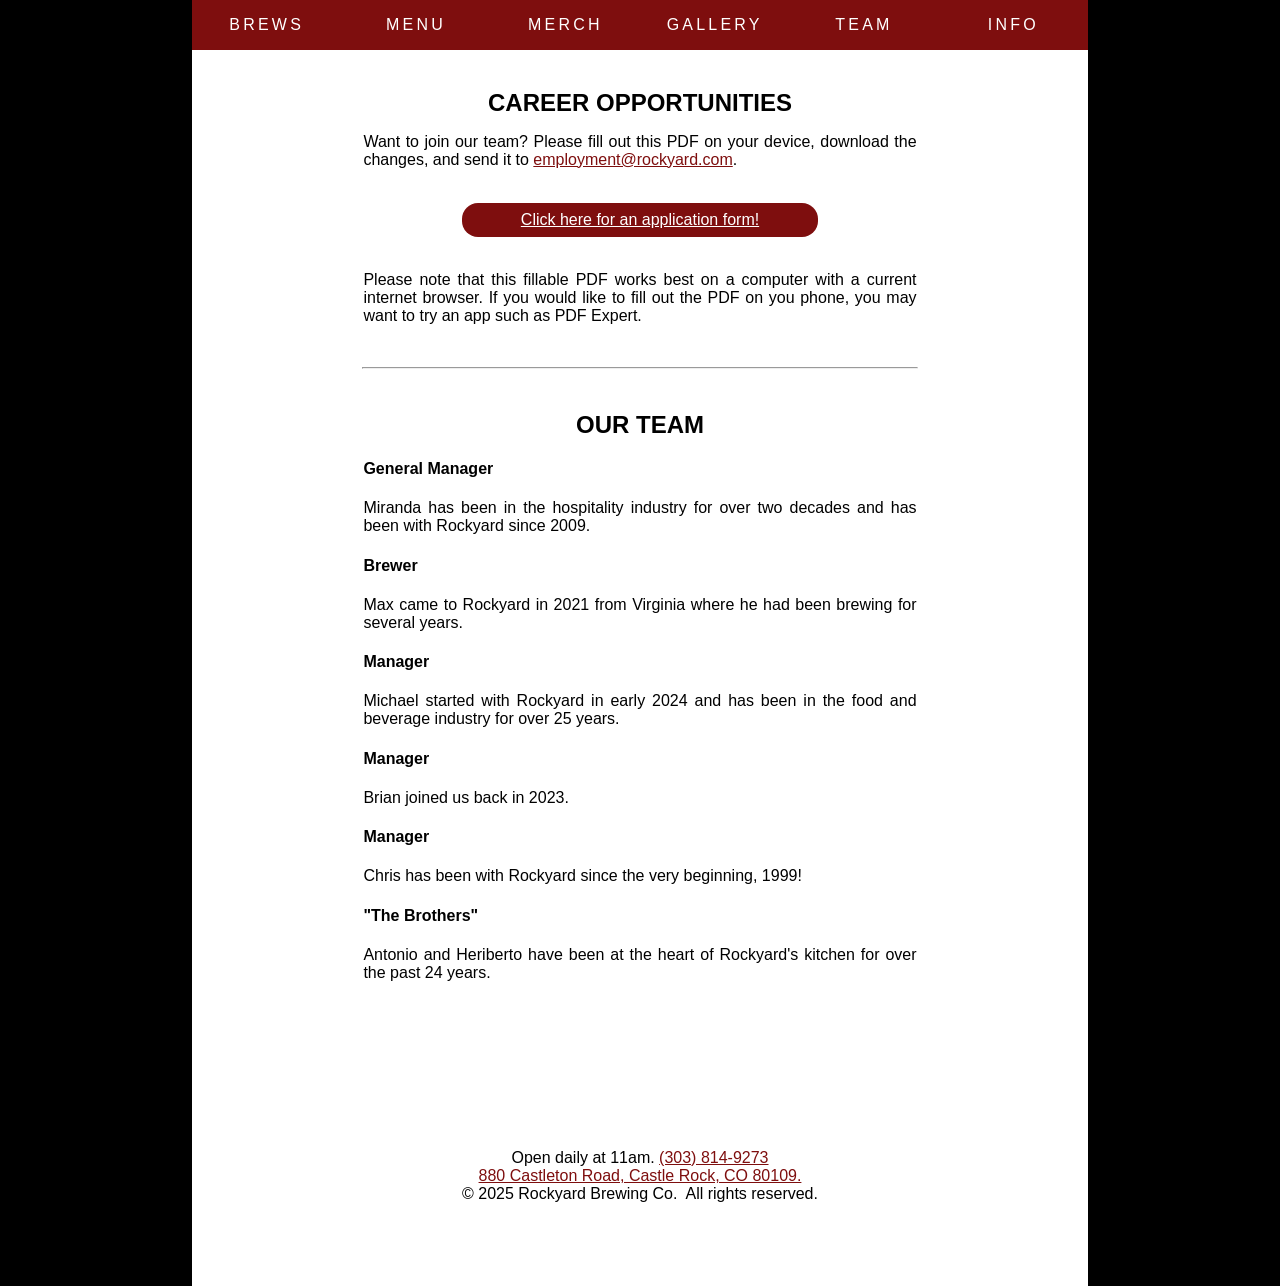
<file: team.html>
<!DOCTYPE html>
<html lang="en">

<head>
    <!-- favicons -->
    <link rel="shortcut icon" type="image/png" href="/data/icon_192x192.png">
    <link rel="shortcut icon" sizes="192x192" href="/data/icon_192x192.png">
    <link rel="apple-touch-icon" href="/data/icon_192x192.png">

    <!-- favicon update -->
    <link rel="icon" href="/data/icon_192x192.png?v=1.0.18" />

    <!-- additional -->
    <title>Rockyard Brewing Co. | Team Members</title>
    <meta charset="utf-8">
    <meta name="viewport" content="width=device-width, initial-scale=1">
    <meta name="description" content="Rockyard team members and stories">
    <link rel="stylesheet" href="styles/main.css?v=1.0.18">
    <link rel="canonical" href="https://rockyard.com/team.html">

    <!-- analytics -->
    <script async src="https://www.googletagmanager.com/gtag/js?id=G-DZWD336C4Q"></script>
    <script>
        window.dataLayer = window.dataLayer || [];
        function gtag() { dataLayer.push(arguments); }
        gtag('js', new Date());

        gtag('config', 'G-DZWD336C4Q');
    </script>

    <!-- closable div -->
    <link rel="stylesheet" href="styles/closable.css?v=1.0.18">
    <script async src="scripts/closable.js?v=1.0.18"></script>

</head>

<body>

    <div id="showcase">

        <!-- NAVBAR -->
        <nav class="navigation">
            <ul>
                <li><a href="./">BREWS</a></li>
                <li><a href="menu.html">MENU</a></li>
                <li><a href="merch.html">MERCH</a></li>
                <li><a href="gallery.html">GALLERY</a></li>
                <li><a href="team.html">TEAM</a></li>
                <li><a href="info.html">INFO</a></li>
            </ul>
        </nav>

        <!-- MAIN CONTENT -->
        <div id="subshowcase">
            <div id="subshowcase-detail">

                <h1>
                    CAREER OPPORTUNITIES
                </h1>

                <p>
                    Want to join our team? Please fill out this PDF on your
                    device, download the changes, and send it to
                    <a href="mailto:employment@rockyard.com">employment@rockyard.com</a>.
                </p>

                <br />
                <div class="button">
                    <a href="data/application/rbc_fillable_application.pdf" target="_blank" rel="noopener noreferrer">
                        Click here for an application form!
                        <span class="link-spanner"></span>
                    </a>
                </div>
                <br />

                <p>
                    Please note that this fillable PDF works best on a computer
                    with a current internet browser. If you would like to fill
                    out the PDF on you phone, you may want to try an app such
                    as PDF Expert.
                </p>

                <br />
                <hr><br />

                <h1>
                    OUR TEAM
                </h1>

                <h4>
                    General Manager
                </h4>

                <p>
                    Miranda has been in the hospitality
                    industry for over two decades and has been with Rockyard
                    since 2009.
                </p>

                <h4>
                    Brewer
                </h4>

                <p>
                    Max came to Rockyard in 2021 from Virginia where
                    he had been brewing for several years.
                </p>

                <h4>
                    Manager
                </h4>

                <p>
                    Michael started with Rockyard in early 2024 and has
                    been in the food and beverage industry for over 25 years.
                </p>

                <h4>
                    Manager
                </h4>

                <p>
                    Brian joined us back in 2023.
                </p>

                <h4>
                    Manager
                </h4>

                <p>
                    Chris has been with Rockyard since the very
                    beginning, 1999!
                </p>

                <h4>
                    "The Brothers"
                </h4>

                <p>
                    Antonio and Heriberto have
                    been at the heart of Rockyard's kitchen for over the past
                    24 years.
                </p>

                <!-- PAGE BOTTOM -->
                <div class="bottom">
                    <p style="text-align: center;">
                        Open daily at 11am.
                        <a href="tel:303-814-9273">
                            (303) 814-9273
                        </a>
                        <br />
                        <a href="https://www.google.com/maps/dir//Rockyard+Brewing+Company,+880+Castleton+Rd,+Castle+Rock,+CO+80109"
                            rel="noopener">
                            880 Castleton Road, Castle Rock, CO 80109.
                        </a>
                        <br />
                        © 2025 Rockyard Brewing Co.&nbsp;&nbsp;All rights reserved.
                    </p>
                </div>

            </div>
        </div>
    </div>

</body>

</html>
</file>
<file: styles/main.css>
body {
    /* background-image: url("../data/woodgrain.jpg"); */
    /* background-size: cover; */
    background-color: black;
    color: black;
    margin: 0;
}

h1 {   
  font-size: 24px;
}

/* links */

a:link {
    color: #7e0e0e;
}

a:visited {
    color: #3e0303;
}

a:hover {
    color: #7e0e0e;
}

a:active {
    color: #7e0e0e;
}

/* button-like application div */

.button {
    background: #7e0e0e;
    cursor: pointer;
    padding: 0.5em;
    text-align: center;
    margin: 0 auto;
    max-width: 40%;
    border-radius: 1em;
    position: relative;
}

.button:hover {
    background: #3e0303;
    color:red;
}

.button a {   
    font-family: 'Trebuchet MS', 'Lucida Sans Unicode', 'Lucida Grande', 'Lucida Sans', Arial, sans-serif;
    color: white;
    /* text-decoration: none; */
}

.link-spanner {
    position: absolute; 
    width: 100%;
    height: 100%;
    top: 0;
    left: 0;
    z-index: 1;
}

/* others */

.navigation a {
    background: #7e0e0e;
    color: white;
    display: inline-block;
    font-family: 'Trebuchet MS', 'Lucida Sans Unicode', 'Lucida Grande', 'Lucida Sans', Arial, sans-serif;
    letter-spacing: 0.2em;
    padding: 1em 0px;
    text-align: center;
    text-decoration: none;
    width: 100%;
}

.navigation a:hover {
    background: #3e0303;
}

.navigation ul {
    display: flex;
    list-style: none;
    margin: 0;
    padding: 0;
}

.navigation li {
    flex: 3;
}

.navigation .user {
    flex: 1;
}

.splash {
    display: block;
    margin-left: auto;
    margin-right: auto;
    padding: 3vh 0px;
    width: 50%;
}

.splash-v {
    display: block;
    margin-left: auto;
    margin-right: auto;
    padding: 3vh 3vh;
    width: 40%;
}

.rounded {
    border-radius: 2.5em;
}

#showcase {
    display: flex;
    flex-direction: column;
    margin: 0 auto;
    width: 70%;
}

#subshowcase {
    background-color: white;
    display: flex;
}

#subshowcase-detail {
    flex: 4;
    padding: 2.5vh 2.5vh;
}

#subshowcase-detail h1, h2, h4, p {
    width: 65%;
}

#subshowcase-detail .navigation {
    margin-left: auto;
    margin-right: auto;
}

#subshowcase-detail hr {
    width: 65%;
}

#subshowcase-detail h1, h2, h4 {
    font-family: 'Trebuchet MS', 'Lucida Sans Unicode', 'Lucida Grande', 'Lucida Sans', Arial, sans-serif;
    margin-left: auto;
    margin-right: auto;
}

#subshowcase-detail h1, h2 {
    text-align: center;
}

#subshowcase-detail p {
    font-family: 'Gill Sans', 'Gill Sans MT', Calibri, 'Trebuchet MS', sans-serif;
    margin-left: auto;
    margin-right: auto;
    text-align: justify;
}

.map {
    position: relative;
    padding-top: 20%;
    padding-bottom: 20%;
}

iframe {
    top: 0;
    left: 0;
    border: 0;
    width: 100%;
    height: 100%;
    overflow: hidden;
    position: absolute;
    border-radius: 30px;
}

.bottom {
    margin-left: auto;
    margin-right: auto;
    padding-top: 15vh;
    padding-bottom: 5vh;
}

.menu {
    width: 70%;
    margin-left: auto;
    margin-right: auto;
}

.menu img {
    margin-top: 8px;
    vertical-align: middle;
    max-width: 100%;
}

.menu img.long {
    max-width: 90%;
    padding: 5%;
}

@media all and (max-width: 64em) {
    .navigation a {
        padding: 0.67em 0px;
    }
    .navigation ul {
        flex-wrap: wrap;
    }
    .navigation li {
        flex: 1 1 50%;
    }
    #showcase {
        width: 85%;
    }
    #subshowcase-detail h1, h2, h4, p {
        width: 80%;
    }
    .menu {
        width: 85%;
    }
    .splash {
        width: 60%;
    }
    .splash-v {
        width: 50%;
    }
    .map {
        padding-bottom: 55%;
    }
}

@media all and (orientation: portrait) {
    .navigation a {
        padding: 0.33em 0px;
    }
    .navigation ul {
        flex-wrap: wrap;
    }
    .navigation li {
        flex: 1 1 100%;
    }
    #showcase {
        width: 100%;
    }
    #subshowcase-detail h1, h2, h4, p {
        width: 95%;
    }
    .menu {
        width: 100%;
    }
    .splash {
        width: 70%;
    }
    .splash-v {
        width: 60%;
    }
    .map {
        padding-bottom: 70%;
    }
}
</file>
<file: styles/icons.css>
.gallery {
    width: 70%;
    margin-left: auto;
    margin-right: auto;
}

.row {
    display: flex;
    width: 100%;
    padding: 0;
    margin: 0;
}

.item {
    vertical-align: top;
    flex: 1 1 0;
    flex-basis: 100%;
}

.item.padded {
    padding: 3.5%;
}

.item.image {
    padding: 1%;
    padding-top: 1.5%;
    padding-bottom: 0%;
}

.item.image img {
    border-radius: 0.75em;
}

.item img {
    display: block;
    width: 100%;
    height: auto;
}

p.caption {
    text-align: center;
}

@media all and (max-width: 64em) {
    .gallery {
        width: 85%;
    }
}

@media all and (orientation: portrait) {
    .gallery {
        width: 100%;
    }
}
</file>
<file: styles/closable.css>
.ShowHide {
    font-family: 'Trebuchet MS', 'Lucida Sans Unicode', 'Lucida Grande', 'Lucida Sans', Arial, sans-serif;
    background-color: yellow;
    color: black;
    padding: 1em;
}

#left {
    text-align: center;
}

#right {
    float: right;
    width: 1em;
    text-align: center;
}

.ShowHide a {
    color: black;
    text-decoration: none;
}

.ShowHide a:hover {
    text-decoration: underline;
}
</file>
